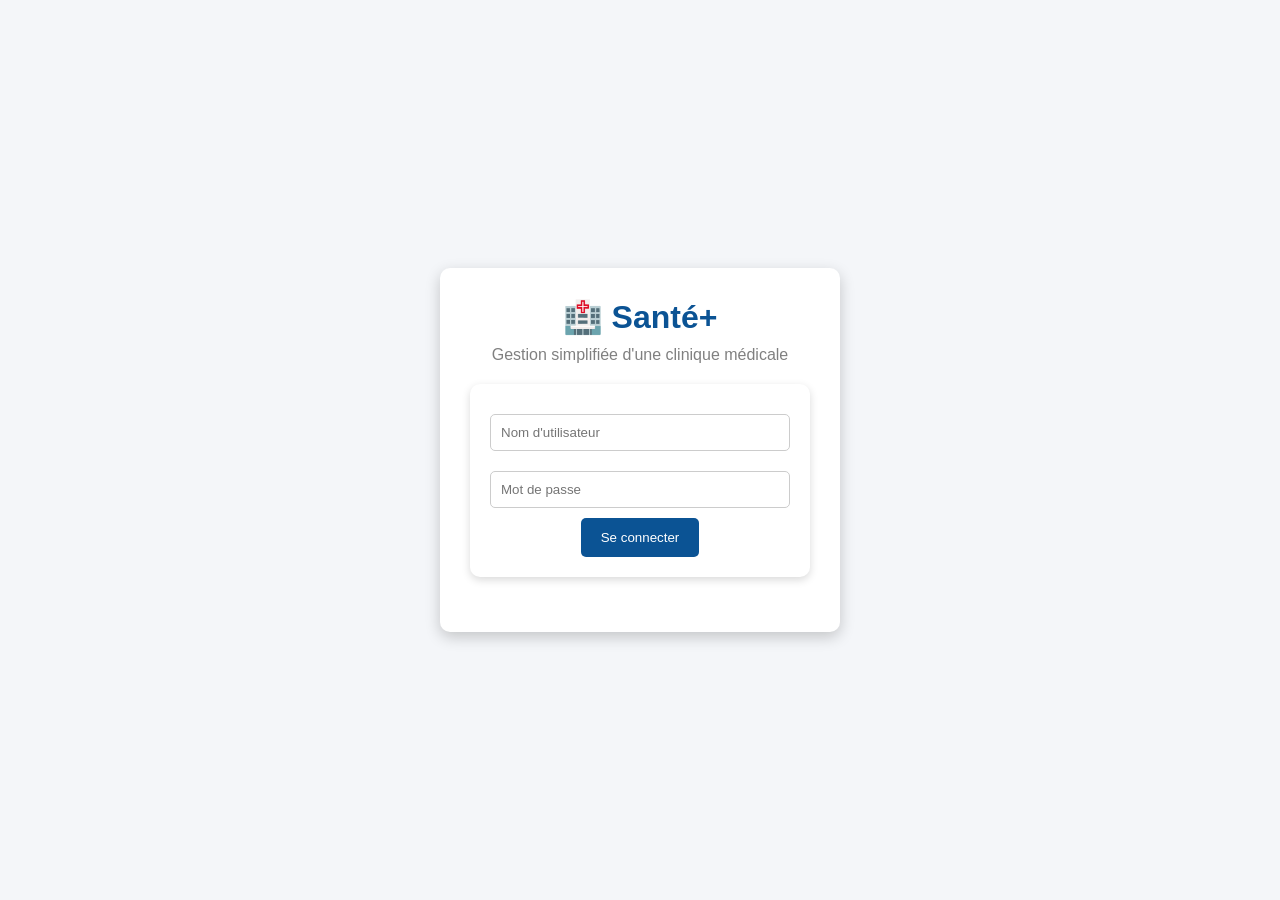
<file: SANTE_PLUS/index.html>
<!DOCTYPE html>
<html lang="fr">

<head>

<meta charset="UTF-8">

<title>Santé+</title>

</head>


<body>


<script>

window.location.href="connexion.html";

</script>


</body>

</html>
</file>
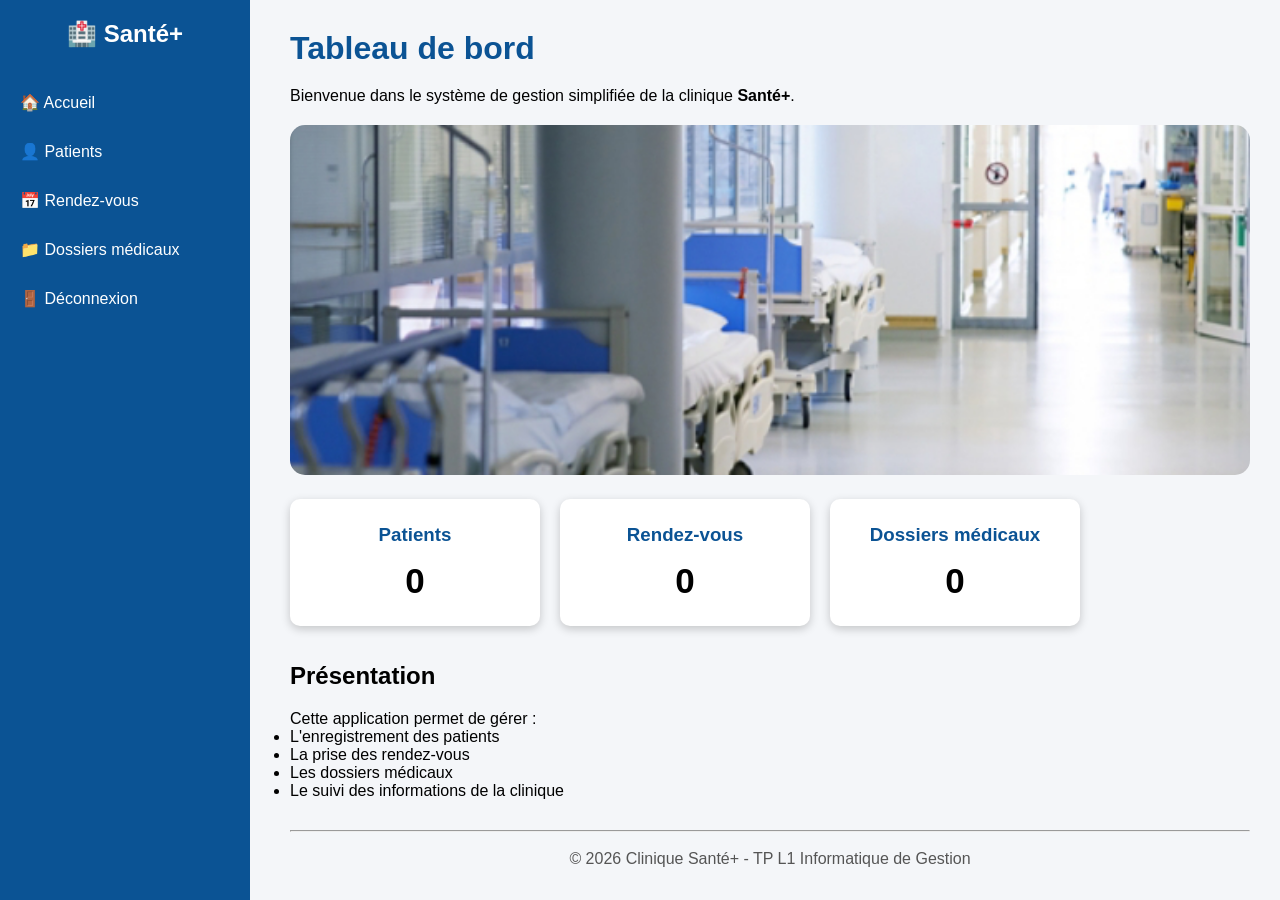
<file: SANTE_PLUS/Accueil.html>
<!DOCTYPE html>
<html lang="fr">

<head>

<meta charset="UTF-8">

<meta name="viewport" content="width=device-width, initial-scale=1.0">

<title>Clinique Santé+ | Tableau de bord</title>

<link rel="stylesheet" href="style.css">

</head>

<body>

<!-- MENU LATERAL -->

<div class="sidebar">

<h2>🏥 Santé+</h2>

<a href="accueil.html">🏠 Accueil</a>

<a href="patients.html">👤 Patients</a>

<a href="rendezvous.html">📅 Rendez-vous</a>

<a href="dossiers.html">📁 Dossiers médicaux</a>

<a href="connexion.html">🚪 Déconnexion</a>

</div>

<!-- CONTENU -->

<div class="content">

<h1>Tableau de bord</h1>

<p>Bienvenue dans le système de gestion simplifiée de la clinique <b>Santé+</b>.</p>
<img src="images/clinique.jpg" 
     alt="Clinique Santé+" 
     class="image-accueil">
<br>

<div class="dashboard">

<div class="card">

<h3>Patients</h3>

<p id="nbPatients">0</p>

</div>

<div class="card">

<h3>Rendez-vous</h3>

<p id="nbRdv">0</p>

</div>

<div class="card">

<h3>Dossiers médicaux</h3>

<p id="nbDossiers">0</p>

</div>

</div>

<br><br>

<h2>Présentation</h2>

<p>

Cette application permet de gérer :

</p>

<ul>

<li>L'enregistrement des patients</li>

<li>La prise des rendez-vous</li>

<li>Les dossiers médicaux</li>

<li>Le suivi des informations de la clinique</li>

</ul>

<footer>

<hr>

<br>

© 2026 Clinique Santé+ - TP L1 Informatique de Gestion

</footer>

</div>

<script src="script.js"></script>

</body>

</html>
</file>
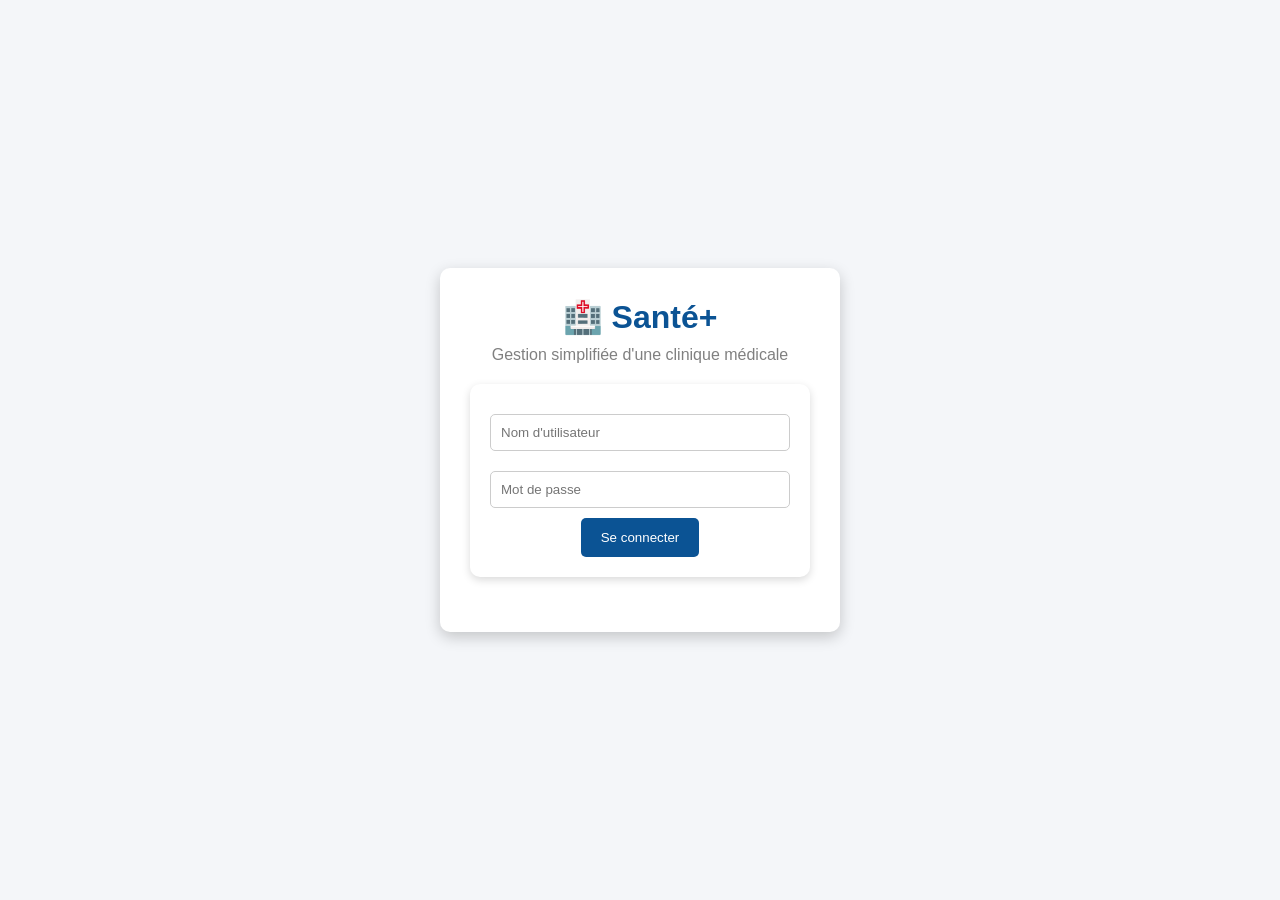
<file: SANTE_PLUS/connexion.html>
<!DOCTYPE html>
<html lang="fr">
<head>
    <meta charset="UTF-8">
    <meta name="viewport" content="width=device-width, initial-scale=1.0">
    <title>Connexion - Clinique Santé+</title>
    <link rel="stylesheet" href="style.css">

    <style>
        body{
            display:flex;
            justify-content:center;
            align-items:center;
            height:100vh;
            background:#f4f6f9;
        }

        .login{
            width:400px;
            background:white;
            padding:30px;
            border-radius:10px;
            box-shadow:0 5px 15px rgba(0,0,0,.2);
            text-align:center;
        }

        .login h1{
            color:#0B5394;
            margin-bottom:10px;
        }

        .login p{
            color:gray;
            margin-bottom:20px;
        }

        #message{
            margin-top:15px;
            font-weight:bold;
            color:red;
        }
    </style>

</head>

<body>

<div class="login">

    <h1>🏥 Santé+</h1>

    <p>Gestion simplifiée d'une clinique médicale</p>

    <form id="loginForm">

        <input
            type="text"
            id="utilisateur"
            placeholder="Nom d'utilisateur"
            required>

        <input
            type="password"
            id="motdepasse"
            placeholder="Mot de passe"
            required>

        <button type="submit">
            Se connecter
        </button>

    </form>

    <p id="message"></p>

</div>

<script>

document.getElementById("loginForm")
.addEventListener("submit",function(e){

    e.preventDefault();

    let utilisateur=document.getElementById("utilisateur").value;

    let motdepasse=document.getElementById("motdepasse").value;

    if(utilisateur==="admin" && motdepasse==="1234"){

        window.location.href="accueil.html";

    }

    else{

        document.getElementById("message").innerHTML=
        "Nom d'utilisateur ou mot de passe incorrect.";

    }

});

</script>

</body>
</html>
</file>
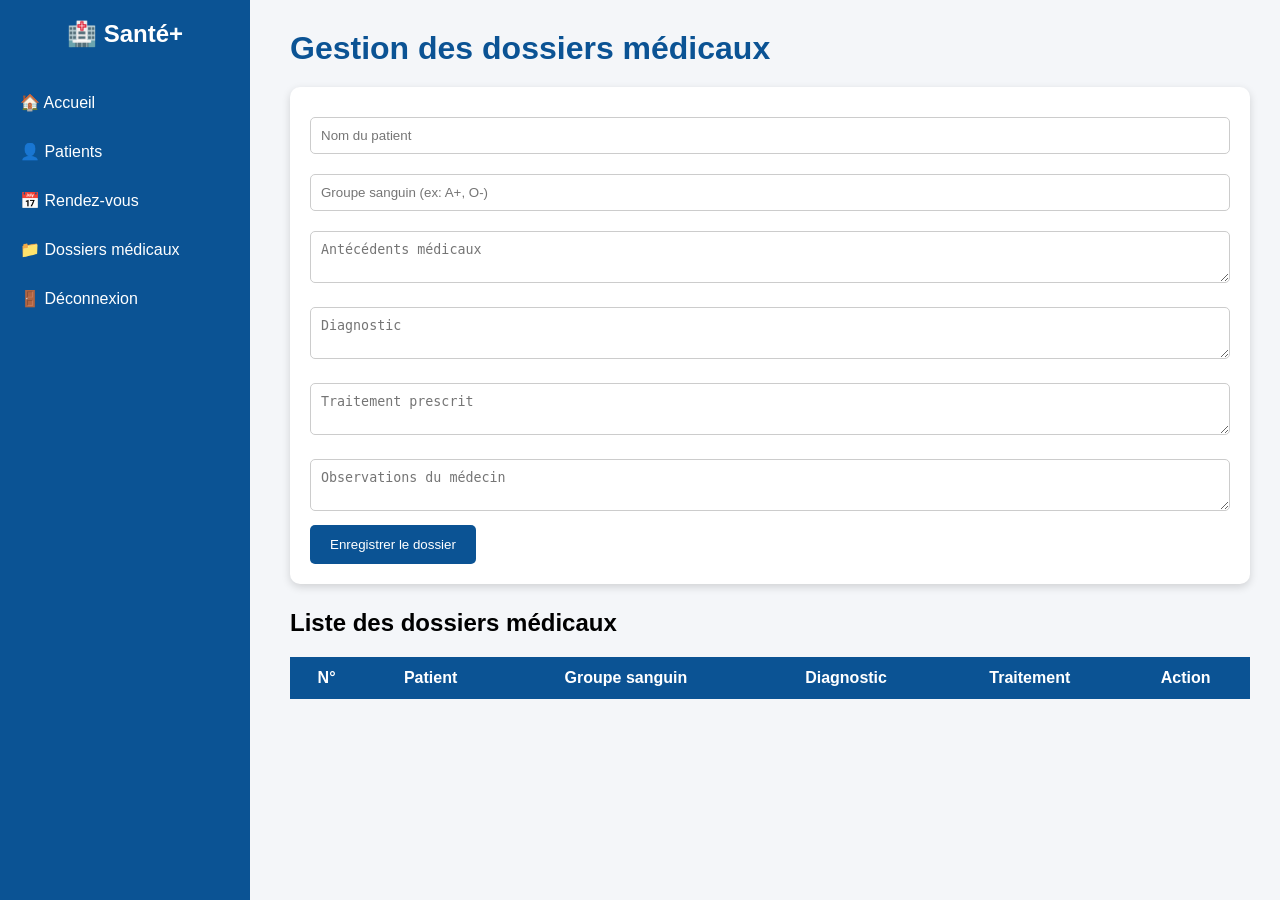
<file: SANTE_PLUS/Dossiers.html>
<!DOCTYPE html>
<html lang="fr">

<head>

<meta charset="UTF-8">

<meta name="viewport" content="width=device-width, initial-scale=1.0">

<title>Dossiers médicaux - Santé+</title>

<link rel="stylesheet" href="style.css">

</head>


<body>


<!-- MENU LATERAL -->

<div class="sidebar">


<h2>🏥 Santé+</h2>


<a href="accueil.html">🏠 Accueil</a>

<a href="patients.html">👤 Patients</a>

<a href="rendezvous.html">📅 Rendez-vous</a>

<a href="dossiers.html">📁 Dossiers médicaux</a>

<a href="connexion.html">🚪 Déconnexion</a>


</div>



<!-- CONTENU -->

<div class="content">


<h1>Gestion des dossiers médicaux</h1>



<form id="dossierForm">


<input 
type="text"
id="patientDossier"
placeholder="Nom du patient"
required>



<input 
type="text"
id="groupeSanguin"
placeholder="Groupe sanguin (ex: A+, O-)"
required>




<textarea
id="antecedents"
placeholder="Antécédents médicaux">
</textarea>




<textarea
id="diagnostic"
placeholder="Diagnostic">
</textarea>




<textarea
id="traitement"
placeholder="Traitement prescrit">
</textarea>




<textarea
id="observation"
placeholder="Observations du médecin">
</textarea>




<button type="submit">

Enregistrer le dossier

</button>


</form>





<h2>Liste des dossiers médicaux</h2>



<table>


<thead>


<tr>

<th>N°</th>

<th>Patient</th>

<th>Groupe sanguin</th>

<th>Diagnostic</th>

<th>Traitement</th>

<th>Action</th>


</tr>


</thead>



<tbody id="listeDossiers">


</tbody>



</table>



</div>


<script src="script.js"></script>


</body>

</html>
</file>
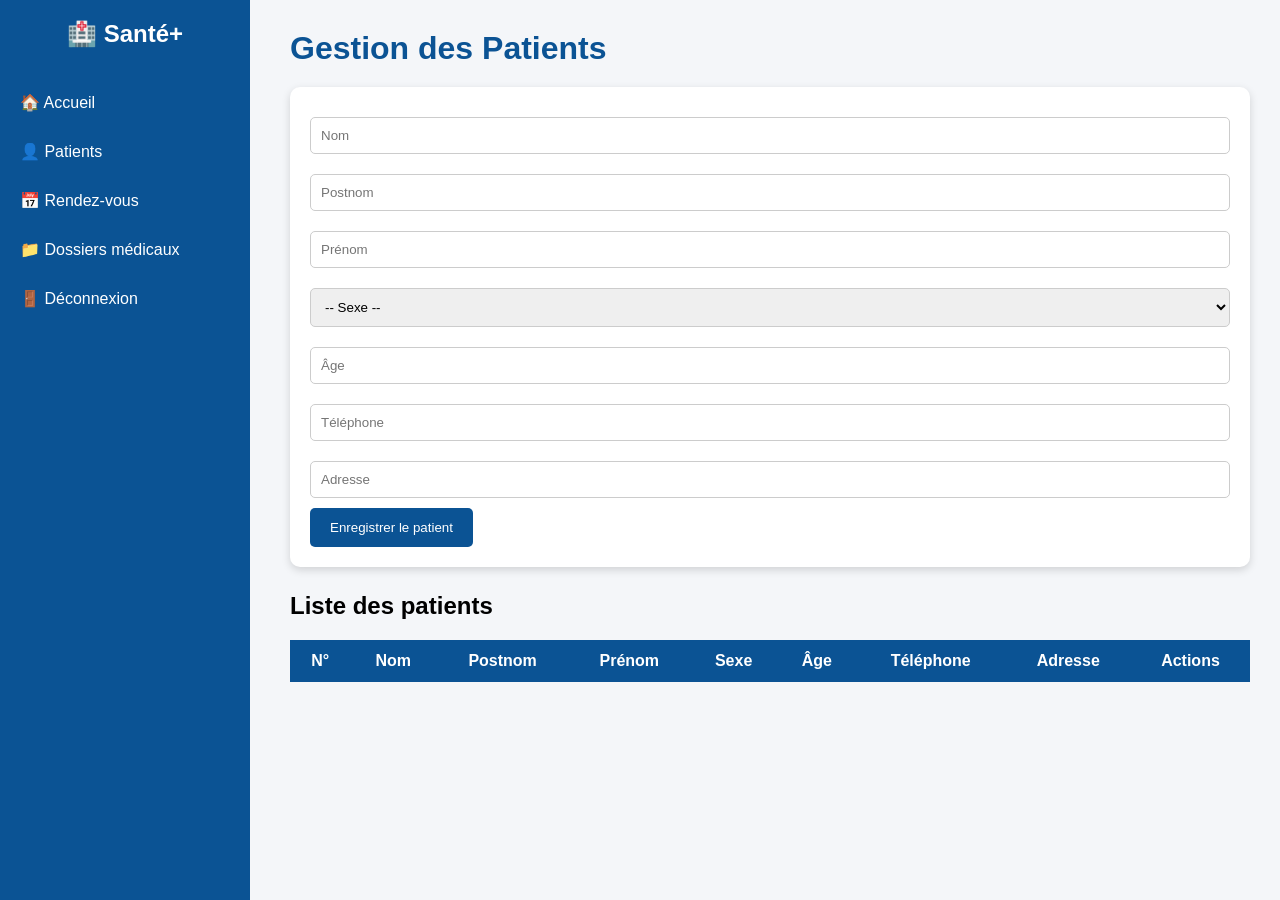
<file: SANTE_PLUS/Patients.html>
<!DOCTYPE html>
<html lang="fr">
<head>
    <meta charset="UTF-8">
    <meta name="viewport" content="width=device-width, initial-scale=1.0">
    <title>Gestion des Patients - Santé+</title>
    <link rel="stylesheet" href="style.css">
</head>

<body>

<!-- Barre latérale -->
<div class="sidebar">

    <h2>🏥 Santé+</h2>

    <a href="accueil.html">🏠 Accueil</a>
    <a href="patients.html">👤 Patients</a>
    <a href="rendezvous.html">📅 Rendez-vous</a>
    <a href="dossiers.html">📁 Dossiers médicaux</a>
    <a href="connexion.html">🚪 Déconnexion</a>

</div>

<!-- Contenu -->
<div class="content">

    <h1>Gestion des Patients</h1>

    <form id="patientForm">

        <input type="text" id="nom" placeholder="Nom" required>

        <input type="text" id="postnom" placeholder="Postnom" required>

        <input type="text" id="prenom" placeholder="Prénom" required>

        <select id="sexe" required>
            <option value="">-- Sexe --</option>
            <option>Masculin</option>
            <option>Féminin</option>
        </select>

        <input type="number" id="age" placeholder="Âge" required>

        <input type="text" id="telephone" placeholder="Téléphone" required>

        <input type="text" id="adresse" placeholder="Adresse" required>

        <button type="submit">
            Enregistrer le patient
        </button>

    </form>

    <h2>Liste des patients</h2>

    <table>

        <thead>

        <tr>

            <th>N°</th>
            <th>Nom</th>
            <th>Postnom</th>
            <th>Prénom</th>
            <th>Sexe</th>
            <th>Âge</th>
            <th>Téléphone</th>
            <th>Adresse</th>
            <th>Actions</th>

        </tr>

        </thead>

        <tbody id="listePatients">

        </tbody>

    </table>

</div>

<script src="script.js"></script>

</body>
</html>
</file>
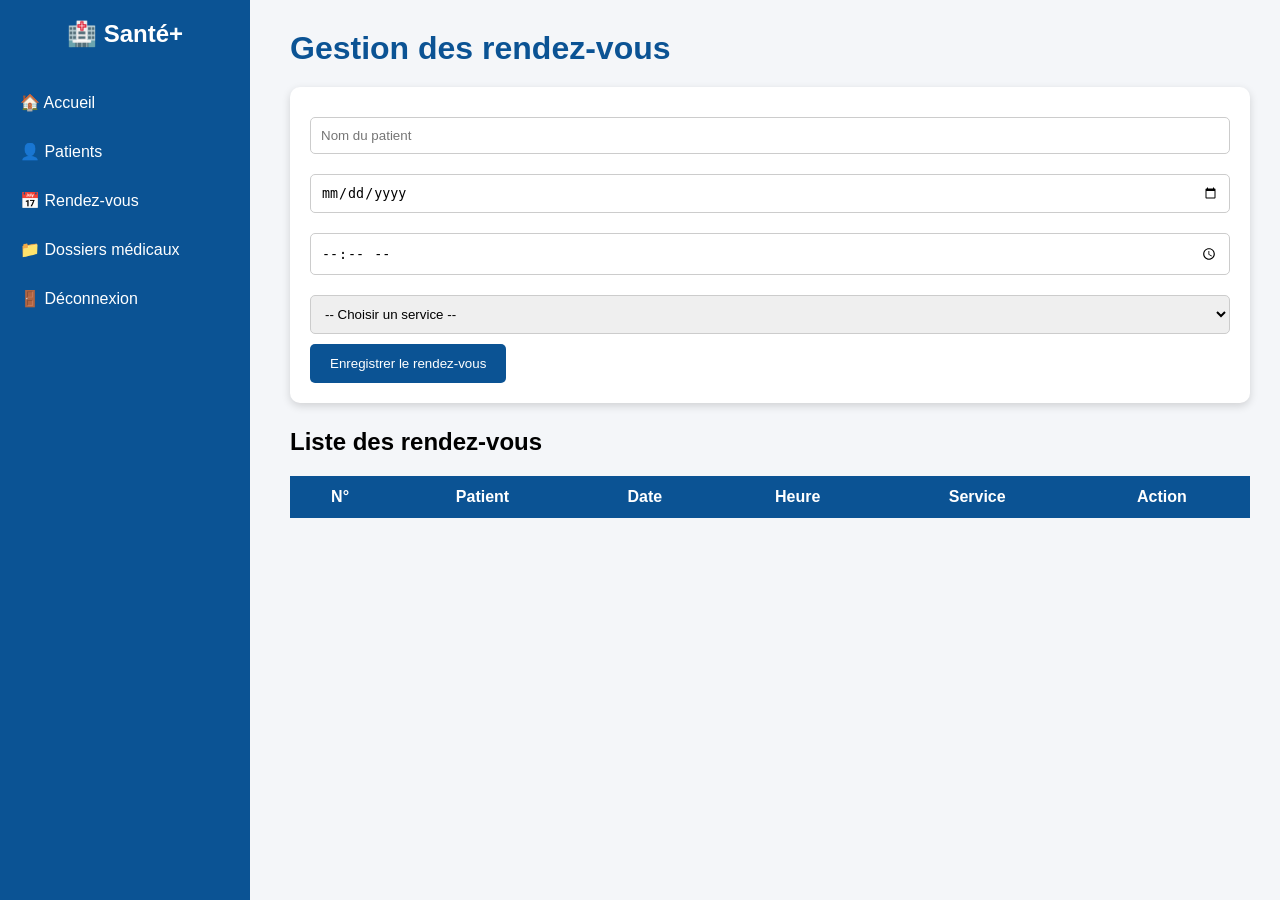
<file: SANTE_PLUS/RendezVous.html>
<!DOCTYPE html>
<html lang="fr">

<head>

<meta charset="UTF-8">

<meta name="viewport" content="width=device-width, initial-scale=1.0">

<title>Rendez-vous - Santé+</title>

<link rel="stylesheet" href="style.css">

</head>


<body>


<!-- MENU LATERAL -->

<div class="sidebar">

<h2>🏥 Santé+</h2>

<a href="accueil.html">🏠 Accueil</a>

<a href="patients.html">👤 Patients</a>

<a href="rendezvous.html">📅 Rendez-vous</a>

<a href="dossiers.html">📁 Dossiers médicaux</a>

<a href="connexion.html">🚪 Déconnexion</a>

</div>



<!-- CONTENU -->

<div class="content">


<h1>Gestion des rendez-vous</h1>



<form id="rdvForm">


<input 
type="text" 
id="patientRdv" 
placeholder="Nom du patient"
required>



<input 
type="date" 
id="dateRdv"
required>



<input 
type="time" 
id="heureRdv"
required>



<select id="serviceRdv">


<option value="">
-- Choisir un service --
</option>


<option>
Consultation générale
</option>


<option>
Pédiatrie
</option>


<option>
Laboratoire
</option>


<option>
Dentisterie
</option>


</select>



<button type="submit">

Enregistrer le rendez-vous

</button>


</form>




<h2>Liste des rendez-vous</h2>



<table>


<thead>

<tr>

<th>N°</th>

<th>Patient</th>

<th>Date</th>

<th>Heure</th>

<th>Service</th>

<th>Action</th>


</tr>


</thead>



<tbody id="listeRdv">


</tbody>



</table>



</div>


<script src="script.js"></script>


</body>

</html>
</file>
<file: SANTE_PLUS/style.css>
/* ==========================
   STYLE GENERAL
========================== */

*{
    margin:0;
    padding:0;
    box-sizing:border-box;
}

body{
    font-family:Arial, Helvetica, sans-serif;
    background:#f4f6f9;
}

/* ==========================
   BARRE LATERALE
========================== */

.sidebar{

    position:fixed;

    left:0;

    top:0;

    width:250px;

    height:100%;

    background:#0B5394;

    color:white;

    padding-top:20px;

}

.sidebar h2{

    text-align:center;

    margin-bottom:30px;

}

.sidebar a{

    display:block;

    color:white;

    text-decoration:none;

    padding:15px 20px;

    transition:0.3s;

}

.sidebar a:hover{

    background:#1565C0;

}

/* ==========================
   CONTENU
========================== */

.content{

    margin-left:260px;

    padding:30px;

}

/* ==========================
   TITRES
========================== */

h1{

    color:#0B5394;

    margin-bottom:20px;

}

h2{

    margin-bottom:20px;

}

/* ==========================
   TABLEAU DE BORD
========================== */

.dashboard{

    display:flex;

    gap:20px;

    flex-wrap:wrap;

}

.card{

    background:white;

    width:250px;

    padding:25px;

    border-radius:10px;

    text-align:center;

    box-shadow:0px 3px 10px rgba(0,0,0,0.2);

}

.card h3{

    color:#0B5394;

}

.card p{

    font-size:35px;

    margin-top:15px;

    font-weight:bold;

}

/* ==========================
   FORMULAIRES
========================== */

form{

    background:white;

    padding:20px;

    border-radius:10px;

    box-shadow:0 3px 8px rgba(0,0,0,.15);

    margin-bottom:25px;

}

input,
select,
textarea{

    width:100%;

    padding:10px;

    margin:10px 0;

    border:1px solid #ccc;

    border-radius:5px;

}

button{

    background:#0B5394;

    color:white;

    border:none;

    padding:12px 20px;

    cursor:pointer;

    border-radius:5px;

}

button:hover{

    background:#1565C0;

}

/* ==========================
   TABLEAUX
========================== */

table{

    width:100%;

    border-collapse:collapse;

    background:white;

}

table th{

    background:#0B5394;

    color:white;

    padding:12px;

}

table td{

    border:1px solid #ddd;

    padding:10px;

}

tr:nth-child(even){

    background:#f2f2f2;

}

/* ==========================
   PIED DE PAGE
========================== */

footer{

    text-align:center;

    margin-top:30px;

    color:#555;

}

.image-accueil{

    width:100%;

    max-height:350px;

    object-fit:cover;

    border-radius:15px;

    margin:20px 0;

}
</file>
